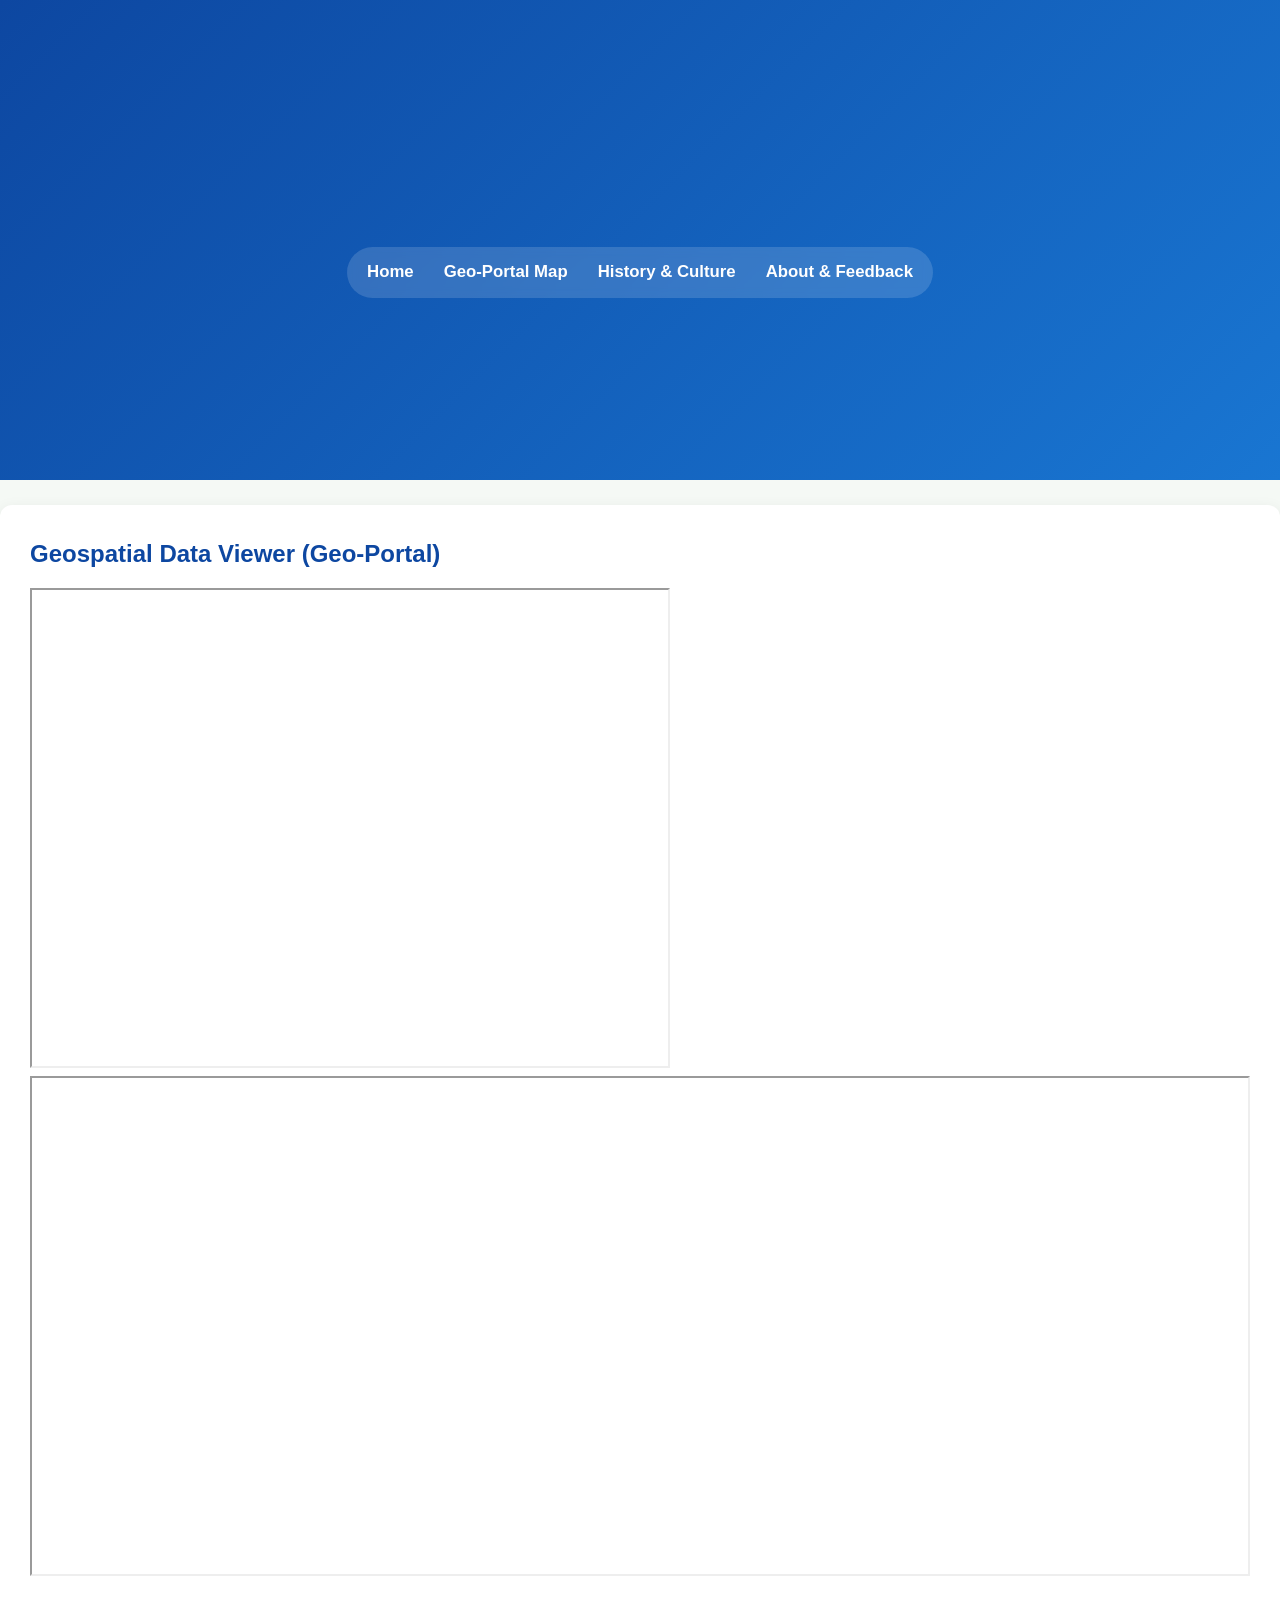
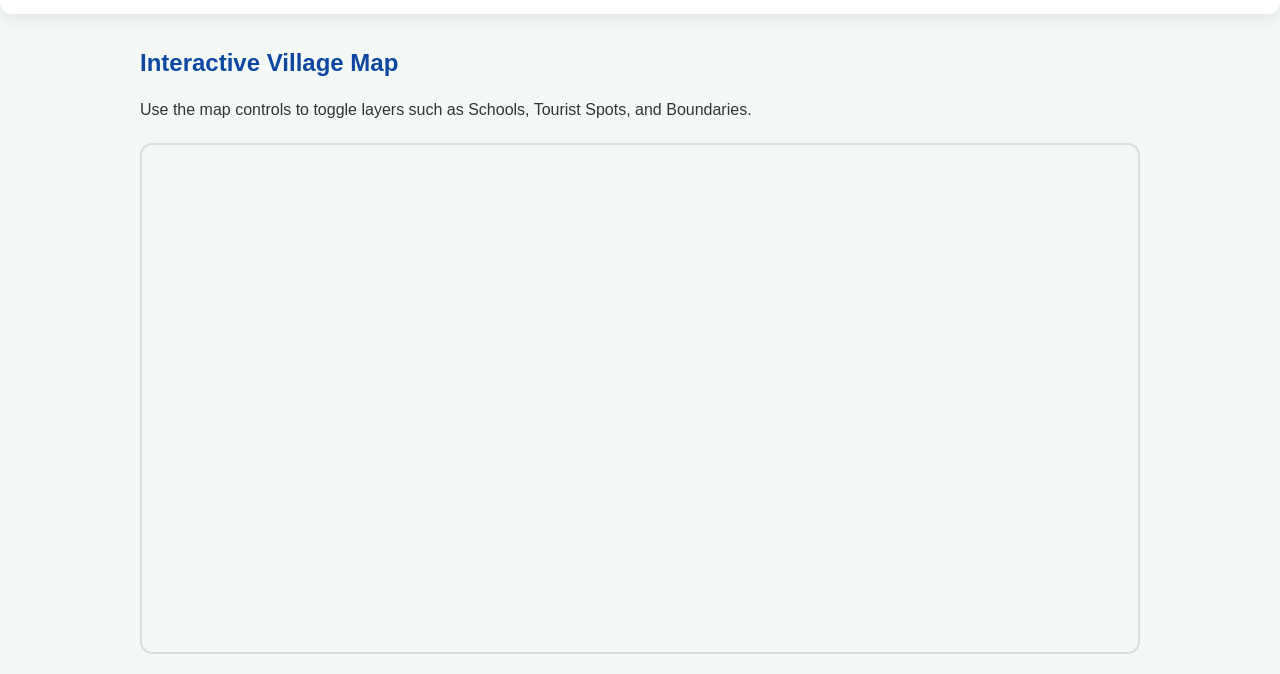
<file: geo portral map.html>
<!DOCTYPE html>
<html lang="en">
<head>
    <meta charset="UTF-8">
    <meta name="viewport" content="width=device-width, initial-scale=1.0">
    <title>Geo-Portal Map | Galle</title>
    <link rel="stylesheet" href="geoportral.css">
</head>
<body>

    <!-- Navigation Bar -->
    <header class="hero-header" style="height: auto; padding: 20px 0;">
        <nav class="navbar">
            <ul>
                <li><a href="index.html">Home</a></li>
                <li><a href="geoportral.html">Geo-Portal Map</a></li>
                <li><a href="history.html">History & Culture</a></li>
                <li><a href="about.html">About & Feedback</a></li>
            </ul>
        </nav>
    </header>
 <!-- Geo-Portal / Map Section -->
        <section class="map-section">
            <h2>Geospatial Data Viewer (Geo-Portal)</h2>
            <div class="map-container">
               <iframe src="https://www.google.com/maps/d/embed?mid=1DQnSprzUeDimmR4tLCkBGn4IK5opRq8&ehbc=2E312F" width="640" height="480"></iframe>
                <iframe src="https://www.google.com/maps/d/embed?mid=1DQnSprzUeDimmR4tLCkBGn4IK5OpRq8&ehbc=2E312F" width="100%" height="500"></iframe>
            </div>
        </section>
    <!-- Main Map Container -->
    <main class="container" style="margin-top: 30px;">
        <h2>Interactive Village Map</h2>
        <p>Use the map controls to toggle layers such as Schools, Tourist Spots, and Boundaries.</p>

        <!-- Map Wrapper -->
        <div class="map-wrapper" style="margin-top: 20px; border-radius: 12px; overflow: hidden; border: 2px solid #ddd;">
            <iframe 
                src="https://www.google.com/maps/d/embed?mid=1DQnSprzUeDimmR4tLCKBgn4IK5opRq8&ehbc=2E312F" 
                width="100%" 
                height="500" 
                style="border:0;" 
                allowfullscreen="" 
                loading="lazy">
            </iframe>
        </div>
    </main>

</body>
</html>
</file>
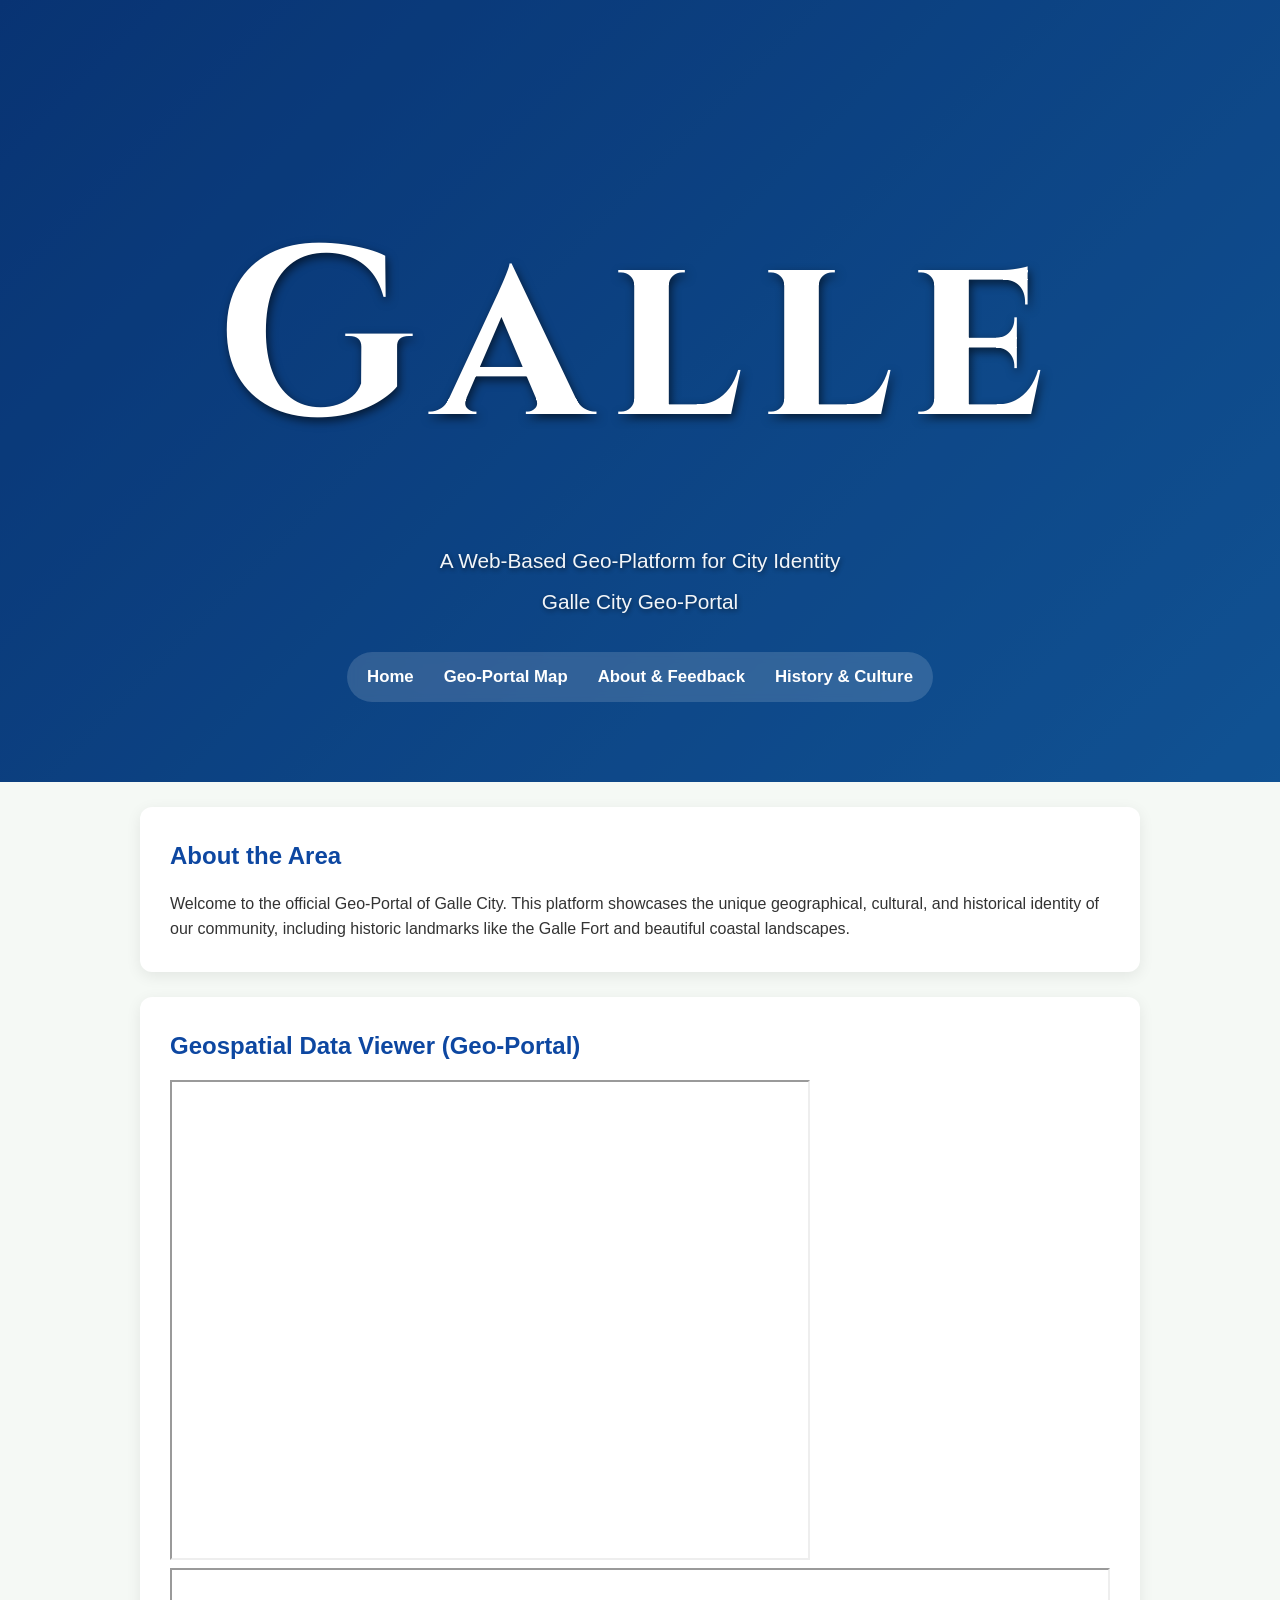
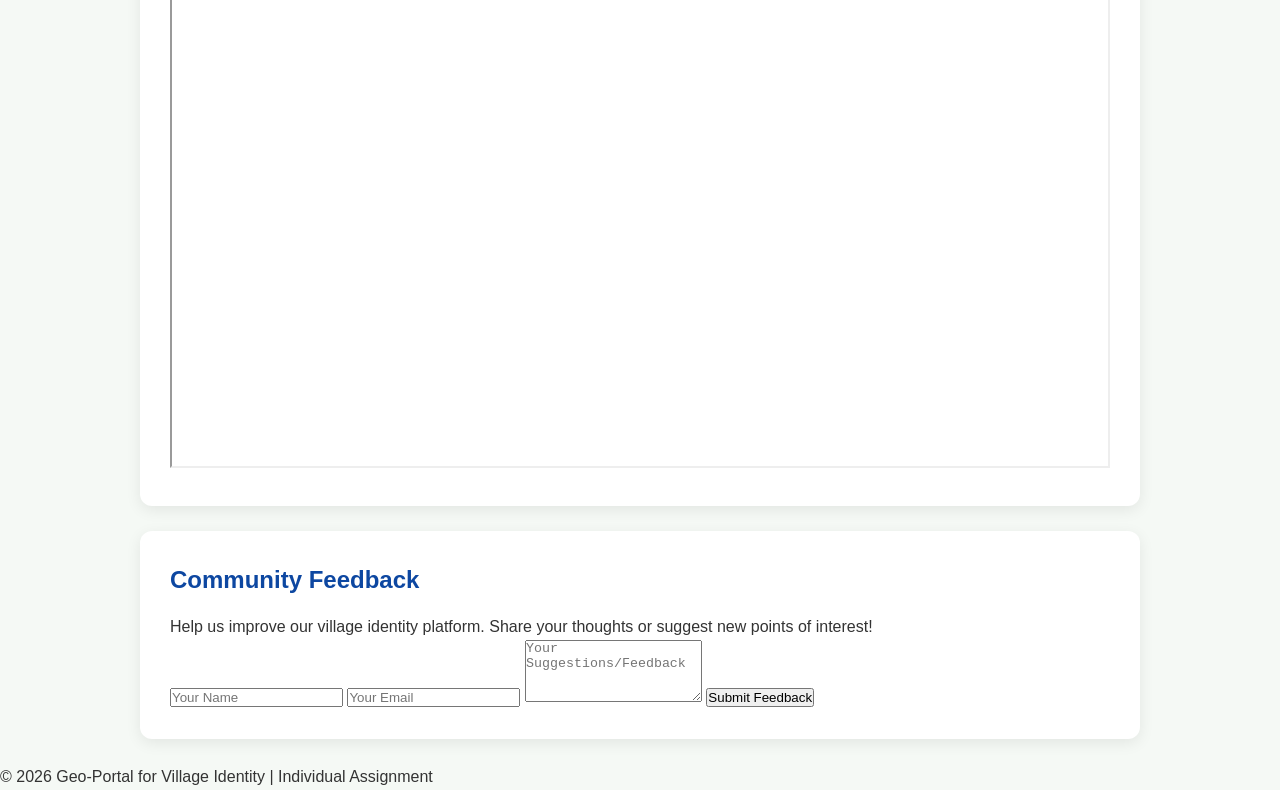
<file: geo portral.html>
<!DOCTYPE html>
<html lang="en">
<head>
    <meta charset="UTF-8">
    <meta name="viewport" content="width=device-width, initial-scale=1.0">
    <title>Galle </title>
    <link rel="stylesheet" href="geoportral.css">
    <link href="https://fonts.googleapis.com/css2?family=Cinzel:wght@700;900&display=swap" rel="stylesheet">
</head>
<body>

    <!-- Header Section -->
    <header class="hero-header">
       
    <!-- Background Video එක -->
    <video autoplay loop muted playsinline class="bg-video">
        <source src="C:\Users\MSI\Downloads\13908261_3840_2160_60fps.mp4" type="video/mp4">
        Your browser does not support the video tag.
    </video>

    <!-- Video එක උඩින් වැටෙන Dark Overlay එක (අකුරු පැහැදිලිව පෙනීමට) -->
    <div class="video-overlay"></div>

    <!-- Content (අකුරු සහ Nav) -->
    <div class="header-content">
        <h1>Galle</h1>
        <p>A Web-Based Geo-Platform for City Identity</p>
        <p>Galle City Geo-Portal </p>
        
        <nav class="navbar">
            <ul>
              
              <li><a href="index.html">Home</a></li>
              <li><a href="geoportral1.html">Geo-Portal Map</a></li>
              <li><a href="about.html">About & Feedback</a></li>
              <li> <a href="history.html "> History & Culture</a></li>
            </ul>
        </nav>
    </div>
</header>

    <!-- Main Content Section -->
    <main class="container">
        
        <!-- About Section (History & Culture) -->
        <section class="about-section">
            <h2>About the Area</h2>
            <p>Welcome to the official Geo-Portal of Galle City. This platform showcases the unique geographical, cultural, and historical identity of our community, including historic landmarks like the Galle Fort and beautiful coastal landscapes.</p>
        </section>

        <!-- Geo-Portal / Map Section -->
        <section class="map-section">
            <h2>Geospatial Data Viewer (Geo-Portal)</h2>
            <div class="map-container">
               <iframe src="https://www.google.com/maps/d/embed?mid=1DQnSprzUeDimmR4tLCkBGn4IK5opRq8&ehbc=2E312F" width="640" height="480"></iframe>
                <iframe src="https://www.google.com/maps/d/embed?mid=1DQnSprzUeDimmR4tLCkBGn4IK5OpRq8&ehbc=2E312F" width="100%" height="500"></iframe>
            </div>
        </section>

      
        <section class="feedback-section">
            <h2>Community Feedback</h2>
            <p>Help us improve our village identity platform. Share your thoughts or suggest new points of interest!</p>
            <form id="feedbackForm">
                <input type="text" id="name" placeholder="Your Name" required>
                <input type="email" id="email" placeholder="Your Email" required>
                <textarea id="message" placeholder="Your Suggestions/Feedback" rows="4" required></textarea>
                <button type="submit">Submit Feedback</button>
            </form>
            <div id="formResponse" class="hidden"></div>
        </section>

    </main>

    <!-- Footer Section -->
    <footer>
        <p>&copy; 2026 Geo-Portal for Village Identity | Individual Assignment</p>
    </footer>

    <script src="geoportal.js"></script>
</body>
</html>
</file>
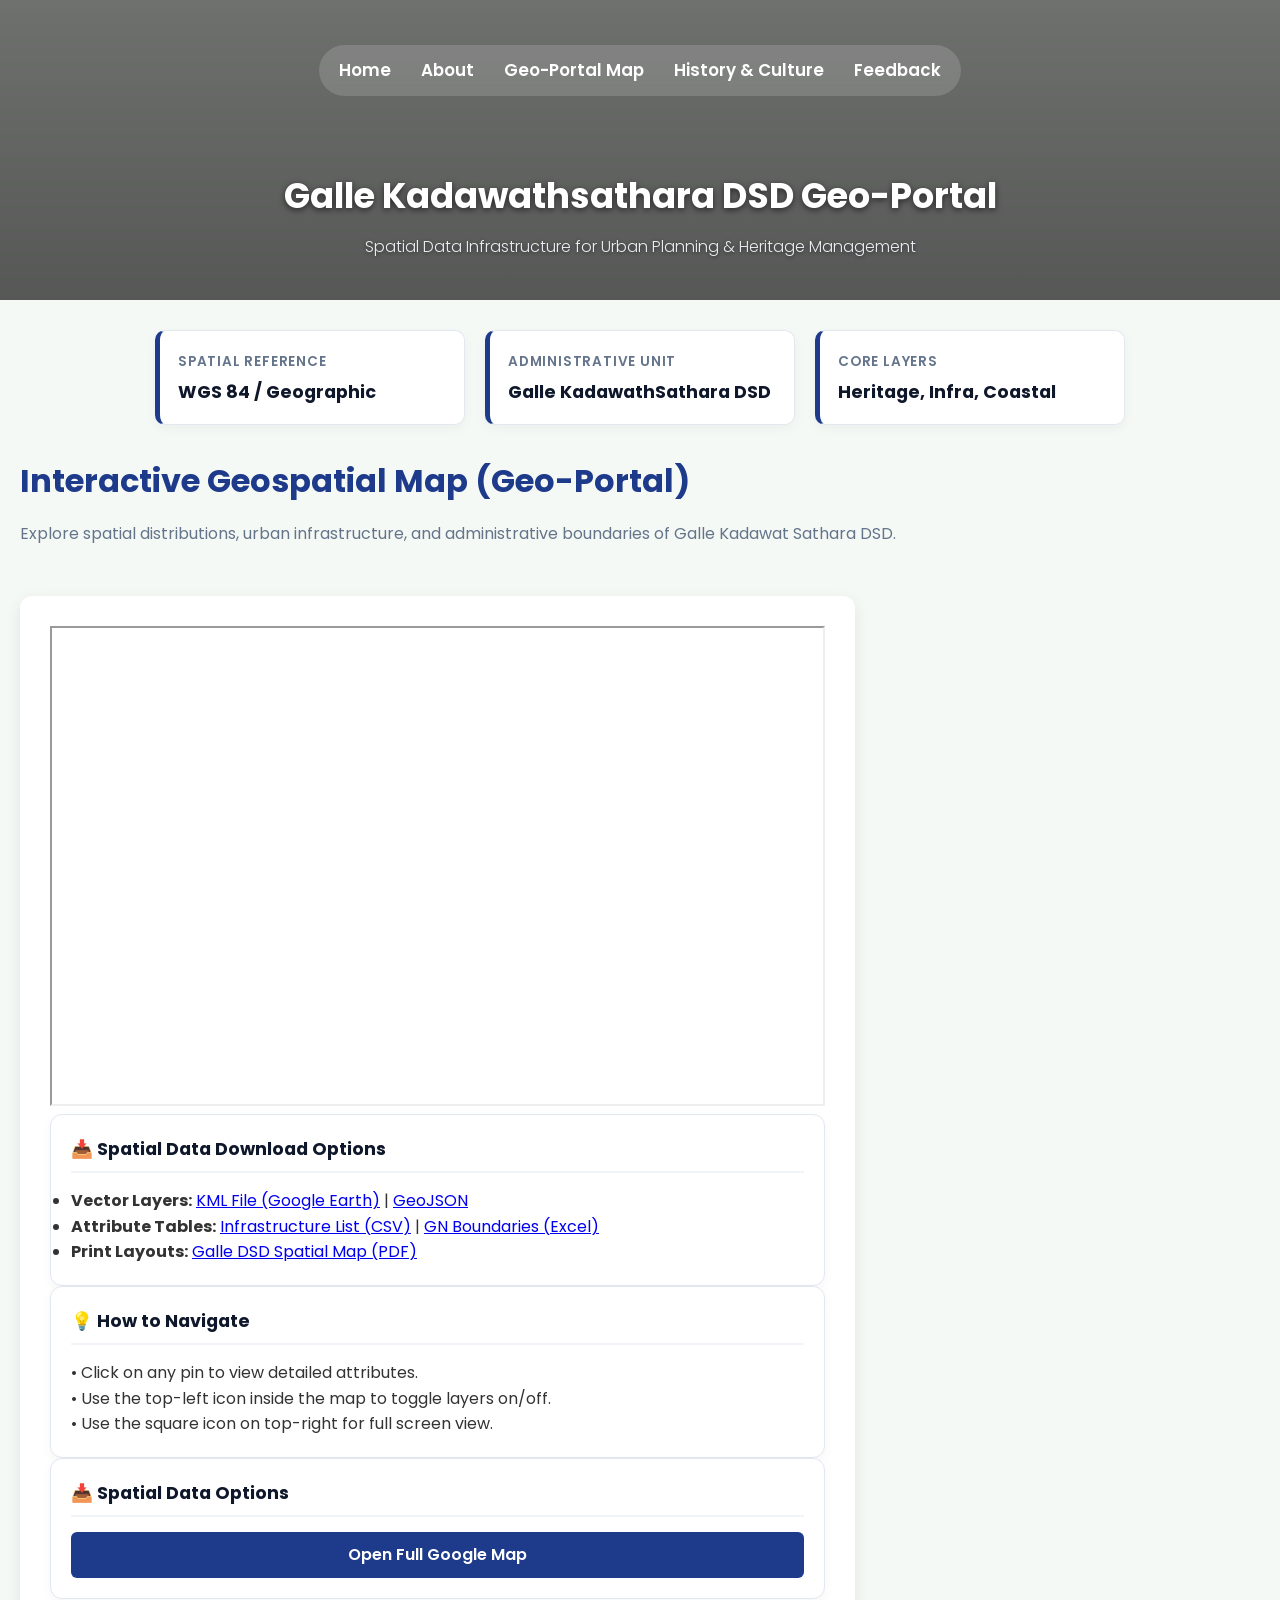
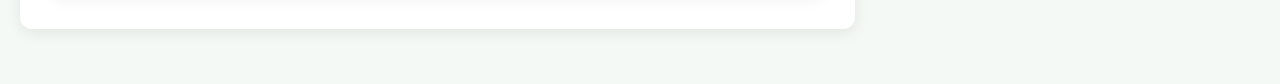
<file: geomap.html>
<!DOCTYPE html>
<html lang="en">
<head>
    <meta charset="UTF-8">
    <meta name="viewport" content="width=device-width, initial-scale=1.0">
    <title>Geo-Portal Map | Galle</title>
    <link rel="stylesheet" href="geoportral.css"><head>
    <meta charset="UTF-8">
    <meta name="viewport" content="width=device-width, initial-scale=1.0">
    <title>Geo-Portal Map | Galle</title>
    <link rel="stylesheet" href="geoportral.css">
    <!-- Google Fonts: Poppins & Montserrat -->
<link rel="preconnect" href="https://fonts.googleapis.com">
<link rel="preconnect" href="https://fonts.gstatic.com" crossorigin>
<link href="https://fonts.googleapis.com/css2?family=Montserrat:wght@600;700;800&family=Poppins:wght@500;600;700&display=swap" rel="stylesheet">

    <!-- 💥 මේ INTERNAL STYLE එක දැම්මාම වෙන කිසිම CSS එකකින් මේක වෙනස් කරන්න බෑ, 100% වැඩ කරනවා -->
    <style>
        .hero-header {
            width: 100% !important;
            min-height: 300px !important;
            max-height: 500px !important;
            position: relative !important;
            
            /* 4K Aerial Photo with Dark Overlay */
            background: linear-gradient(rgba(0, 0, 0, 0.55), rgba(0, 0, 0, 0.65)), 
                        url('https://i.pinimg.com/736x/72/be/04/72be04e79fbbfef09717f2872259da6a.jpg') !important;
            background-size: cover !important;
            background-position: center !important;
            background-repeat: no-repeat !important;
            
            display: flex !important;
            flex-direction: column !important;
            justify-content: space-between !important;
            align-items: center !important;
            padding: 20px 0 40px 0 !important;
            box-sizing: border-box !important;
        }

        .hero-content {
            text-align: center !important;
            color: #ffffff !important;
            max-width: 800px !important;
            padding: 0 20px !important;
            margin-top: 20px !important;
        }

        .hero-content h1 {
            font-size: 2.2rem !important;
            font-weight: 700 !important;
            color: #ffffff !important;
            margin-bottom: 10px !important;
            text-shadow: 0 2px 6px rgba(0, 0, 0, 0.6) !important;
        }

        .hero-content p {
            font-size: 1rem !important;
            color: #f1f5f9 !important;
            font-weight: 300 !important;
            margin: 0 !important;
            text-shadow: 0 1px 4px rgba(0, 0, 0, 0.6) !important;
        }
    </style>
</head>
</head>
<body>

    <!-- Navigation Bar -->
   <header class="hero-header">
    <nav class="navbar">
        <ul>
             <li><a href="index.html">Home</a></li>
            <li><a href="index_old.html">About</a></li>
            <li><a href="geomap.html">Geo-Portal Map</a></li>
            <li><a href="history.html">History & Culture</a></li>
            <li><a href="about.html"> Feedback</a></li>
        </ul>
    </nav>
    
    <div class="hero-content">
        <h1>Galle Kadawathsathara DSD Geo-Portal</h1>
        <p>Spatial Data Infrastructure for Urban Planning & Heritage Management</p>
    </div>
</header>
<div class="portal-stats-grid">
    <div class="portal-stat-card">
        <h4>Spatial Reference</h4>
        <p>WGS 84 / Geographic</p>
    </div>
    <div class="portal-stat-card">
        <h4>Administrative Unit</h4>
        <p>Galle KadawathSathara DSD</p>
    </div>
   
    <div class="portal-stat-card">
        <h4>Core Layers</h4>
        <p>Heritage, Infra, Coastal</p>
    </div>
</div>
    <main class="portal-container">
    <h2 class="portal-title"> Interactive Geospatial Map (Geo-Portal)</h2>
    <p class="portal-desc">Explore spatial distributions, urban infrastructure, and administrative boundaries of Galle Kadawat Sathara DSD.</p>

    <!-- Map and Side Panel Wrapper -->
    <div class="geo-layout">
        <!-- Left Column: Map Viewer -->
        <div class="map-column">
           <!-- Geo-Portal / Map Section -->
        <section class="map-section">
            
            <div class="map-container">
               <iframe src="https://www.google.com/maps/d/embed?mid=1DQnSprzUeDimmR4tLCkBGn4IK5opRq8&ehbc=2E312F" width="100%" height="480"></iframe>
                
        </div>

        <div class="info-card">
    <h3>📥 Spatial Data Download Options</h3>
    <ul class="meta-list">
        <li><strong>Vector Layers:</strong> <a href="#">KML File (Google Earth)</a> | <a href="#">GeoJSON</a></li>
        <li><strong>Attribute Tables:</strong> <a href="#">Infrastructure List (CSV)</a> | <a href="#">GN Boundaries (Excel)</a></li>
        <li><strong>Print Layouts:</strong> <a href="#">Galle DSD Spatial Map (PDF)</a></li>
    </ul>
</div>

            <div class="info-card">
                <h3>💡 How to Navigate</h3>
                <p>• Click on any pin to view detailed attributes.<br>
                   • Use the top-left icon inside the map to toggle layers on/off.<br>
                   • Use the square icon on top-right for full screen view.</p>
            </div>

            <div class="info-card download-card">
                <h3>📥 Spatial Data Options</h3>
   
                <a href=" https://www.google.com/maps/d/embed?mid=1DQnSprzUeDimmR4tLCkBGn4IK5opRq8&ehbc=2E312F" target ="_blank" class="btn-download">Open Full Google Map</a>
            </div>
        </div>
    </div>
</main>

</body>
</html>
</file>
<file: geoportral.css>
/* මුළු Website එකේම පසුබිම් පැහැය වෙනස් කිරීම */
body {
    background-color: #f5f9f5 !important; /* Soft Light Slate Grey */
    margin: 0;
    padding: 0;
}
* {
    margin: 0;
    padding: 0;
    box-sizing: border-box;
}

body {
    font-family: 'Poppins', sans-serif !important;
    background-color: #f0f2f5;
    color: #333;
    line-height: 1.6;
}

/* Header Styling */
header {
    background: linear-gradient(135deg, #0d47a1, #1976d2);
    color: white;
    text-align: center;
    padding: 40px 20px 20px 20px;
}

header h1 {
    font-size: 2.8rem;
    font-weight: 600;
}

/* Navigation Bar (Bullets අයින් කර පාට ලස්සන කිරීම) */
.navbar {
    margin-top: 20px;
    background: rgba(0, 0, 0, 0.2);
    padding: 12px 0;
    border-radius: 8px;
}

.navbar ul {
    list-style-type: none !important; /* Bullet points අයින් කරයි */
    display: flex;
    justify-content: center;
    gap: 25px;
    padding: 0;
}

.navbar li {
    display: inline;
}

.navbar a {
    color: #ffffff !important;
    text-decoration: none;
    font-weight: 600;
    font-size: 1.05rem;
    transition: 0.3s;
}

.navbar a:hover {
    color: #ffeb3b !important; /* Yellow hover effect */
}

/* Main Content Styling */
body > div, main, .container {
    max-width: 1000px;
    margin: 20px auto;
}

section {
    background: white;
    margin: 25px auto;
    padding: 30px;
    border-radius: 12px;
    box-shadow: 0 4px 15px rgba(0, 0, 0, 0.08);
}

h2 {
    color: #0d47a1;
    margin-bottom: 15px;
    font-weight: 600;
}

/* Header එක විශාල කිරීම සහ ලස්සන කිරීම */
header {
    background: linear-gradient(135deg, #0d47a1, #1976d2);
    color: white;
    text-align: center;
    padding: 90px 20px 50px 20px !important; /* Header එක උඩින් සහ යටින් උස (Height) වැඩි කිරීමට */
    min-height: 380px; /* Header එකේ මුළු උස තව වැඩි කරයි */
}

/* "Galle" කියන Title එක තවත් විශාල කිරීම */
header h1 {
    font-size: 15rem !important; /* Text එක ගොඩක් විශාල කරයි */
    font-weight: 700 !important;  /* තද Bold පෙනුම */
    letter-spacing: 20px;          /* අකුරු අතර පරතරය වැඩි කරයි */
    margin-bottom: 15px;
    text-shadow: 3px 5px 10px rgba(0, 0, 0, 0.4); /* 3D Depth Shadow එකක් ලබා දීමට */
}

/* Subtitles / Text එක පැහැදිලි හා විශාල කිරීම */
header p {
    font-size: 1.3rem !important; /* Subtitle text size එක වැඩි කිරීමට */
    font-weight: 400;
    opacity: 0.95;
    margin-bottom: 8px;
}
/* Header container - Video එක සීමා කිරීමට */
.hero-header {
    position: relative;
    width: 100%;
    min-height: 480px; /* Header එකේ උස */
    display: flex;
    align-items: center;
    justify-content: center;
    overflow: hidden;
    color: white;
    text-align: center;
}

/* Background Video styling */
.bg-video {
    position: absolute;
    top: 50%;
    left: 50%;
    min-width: 100%;
    min-height: 100%;
    width: auto;
    height: auto;
    z-index: 1;
    transform: translate(-50%, -50%);
    object-fit: cover; /* Screen එකට හරියටම Fit වීම සදහා */
}

/* Dark Overlay (Video එක උඩින් කළු පැහැති තට්ටුවක් දමා අකුරු පැහැදිලි කිරීමට) */
.video-overlay {
    position: absolute;
    top: 0;
    left: 0;
    width: 100%;
    height: 100%;
    background: rgba(0, 15, 40, 0.55); /* ටිකක් තද නිල්/කළු Overlay එකක් */
    z-index: 2;
}

/* Content layer - Video එක උඩින් අකුරු පෙනීමට */
.header-content {
    position: relative;
    z-index: 3;
    width: 100%;
    padding: 60px 20px 30px 20px;
}

/* "Galle" Title Styling */
.header-content h1 {
    font-size: 15rem !important;
    font-weight: 700;
    letter-spacing: 20px;
    margin-bottom: 10px;
    text-shadow: 2px 4px 10px rgba(0, 0, 0, 0.6);
}

.header-content p {
    font-size: 1.25rem;
    margin-bottom: 8px;
    text-shadow: 1px 2px 5px rgba(0, 0, 0, 0.5);
}

/* Navigation Bar Styling */
.navbar {
    margin-top: 25px;
    background: rgba(255, 255, 255, 0.15); /* Glassmorphism/Transparent පෙනුම */
    backdrop-filter: blur(5px);
    padding: 12px 20px;
    border-radius: 30px;
    display: inline-block;
}

.navbar ul {
    list-style: none !important;
    display: flex;
    justify-content: center;
    gap: 30px;
    padding: 0;
    margin: 0;
}

.navbar a {
    color: #ffffff !important;
    text-decoration: none;
    font-weight: 600;
    font-size: 1.05rem;
    transition: 0.3s;
}

.navbar a:hover {
    color: #ffeb3b !important; /* Hover කළ විට කහ පැහැයට හැරේ */
}
.video-overlay {
    position: absolute;
    top: 0;
    left: 0;
    width: 100%;
    height: 100%;
    /* Overlay එකේ තද බව ටිකක් අඩු කිරීම (0.55 -> 0.35) */
    background: rgba(0, 15, 30, 0.35); 
    z-index: 2;
}
/* Background Video styling - Sharper look */
.bg-video {
    position: absolute;
    top: 50%;
    left: 50%;
    min-width: 100%;
    min-height: 100%;
    width: auto;
    height: auto;
    z-index: 1;
    transform: translate(-50%, -50%);
    object-fit: cover;
    
    /* Video එකේ පැහැදිලි බව සහ Contrast එක වැඩි කිරීමට */
    filter: contrast(110%) brightness(95%);
    image-rendering: -webkit-optimize-contrast;
}
.header-content h1 {
    font-family: 'Cinzel', serif !important;
    font-size: 15rem !important;
    font-weight: 900;
    letter-spacing: 20px;
    margin-bottom: 10px;
    text-shadow: 2px 4px 10px rgba(0, 0, 0, 0.6);
}
/* Navigation links hover පාටට */
.navbar a:hover {
    color: #F4C430 !important;
}
html {
    scroll-behavior: smooth; /* Click කළාම ලස්සනට slide වෙලා එතනට යන්න */
}
/* Layout Styling */
.portal-container {
    max-width: 1300px;
    margin: 30px auto;
    padding: 0 20px;
}

.portal-title {
    color: #1e3a8a;
    font-size: 2rem;
    font-weight: 700;
}

.portal-desc {
    color: #64748b;
    margin-bottom: 25px;
}

/* Two-Column Grid */
.geo-layout {
    display: grid;
    grid-template-columns: 2.2fr 1fr; /* වම් පැත්තේ Map එකට වැඩි ඉඩක්, දකුණට Side Panel එකක් */
    gap: 25px;
}

.info-column {
    display: flex;
    flex-direction: column;
    gap: 20px;
}

.info-card {
    background: #ffffff;
    border: 1px solid #e2e8f0;
    padding: 20px;
    border-radius: 12px;
    box-shadow: 0 4px 12px rgba(0, 0, 0, 0.04);
}

.info-card h3 {
    color: #0f172a;
    font-size: 1.1rem;
    margin-bottom: 15px;
    border-bottom: 2px solid #f1f5f9;
    padding-bottom: 8px;
}

/* Map Legend Styling */
.legend-list {
    list-style: none;
    padding: 0;
}

.legend-list li {
    display: flex;
    align-items: center;
    gap: 10px;
    margin-bottom: 12px;
    font-size: 0.95rem;
    color: #334155;
}

.dot {
    width: 14px;
    height: 14px;
    border-radius: 50%;
    display: inline-block;
}

.dot.red { background-color: #ef4444; }
.dot.blue { background-color: #3b82f6; }
.dot.green { background-color: #10b981; }
.dot.orange { background-color: #f97316; }

.btn-download {
    display: block;
    text-align: center;
    background: #1e3a8a;
    color: #ffffff;
    padding: 10px;
    border-radius: 6px;
    text-decoration: none;
    font-weight: 600;
    transition: background 0.3s;
}

.btn-download:hover {
    background: #F4C430;
    color: #0f172a;
}

/* Responsive adjustment for small screens */
@media (max-width: 900px) {
    .geo-layout {
        grid-template-columns: 1fr;
    }
}
/* Header Main Title Formatting */
.hero-content h1, 
.header-overlay-content h1, 
.main-title {
    font-family: 'Poppins', 'Montserrat', 'Segoe UI', sans-serif !important; /* Font Type එක */
    font-size: 2.2rem !important; /* Font Size එක */
    font-weight: 700 !important;
    letter-spacing: normal !important; /* අකුරු අතර තිබුණු වැඩි පරතරය අයින් කිරීම */
    word-spacing: normal !important;
    color: #ffffff !important;
    text-shadow: 0 2px 8px rgba(0, 0, 0, 0.6) !important;
    margin-bottom: 10px !important;
}
/* Stats Grid Container (Cards 3 පැත්තෙන් පැත්තට පෙළගැස්වීම) */
.portal-stats-grid {
    display: grid;
    grid-template-columns: repeat(auto-fit, minmax(220px, 1fr)); /* Responsive Grid එකක් සාදයි */
    gap: 20px;
    max-width: 1000px;
    margin: 30px auto;
    padding: 0 15px;
}

/* Individual Stat Card */
.portal-stat-card {
    background: #ffffff;
    border: 1px solid #e2e8f0;
    border-left: 5px solid #1e3a8a; /* වම් පැත්තෙන් ලස්සන Navy Blue Line එකක් */
    border-radius: 10px;
    padding: 20px 18px;
    box-shadow: 0 4px 12px rgba(0, 0, 0, 0.04);
    transition: all 0.3s ease;
    text-align: left;
}

/* Mouse එක Card එක උඩට ගෙනියද්දී Effect එක */
.portal-stat-card:hover {
    transform: translateY(-4px);
    box-shadow: 0 8px 20px rgba(30, 58, 138, 0.1);
    border-left-color: #2563eb; /* Hover කරද්දී Line එකේ Color එක Accent Blue වීම */
}

/* Heading (Spatial Reference, Administrative Unit, Core Layers) */
.portal-stat-card h4 {
    font-family: 'Poppins', 'Montserrat', sans-serif;
    font-size: 0.85rem;
    font-weight: 600;
    text-transform: uppercase; /* අකුරු කැපිටල් කිරීම */
    letter-spacing: 0.8px;
    color: #64748b; /* Soft Slate Grey */
    margin: 0 0 8px 0;
}

/* Content (WGS 84, Galle DSD, Heritage Layers) */
.portal-stat-card p {
    font-family: 'Poppins', sans-serif;
    font-size: 1.1rem;
    font-weight: 700;
    color: #0f172a; /* Dark Solid Blue-Black */
    margin: 0;
    line-height: 1.3;
}
</file>
